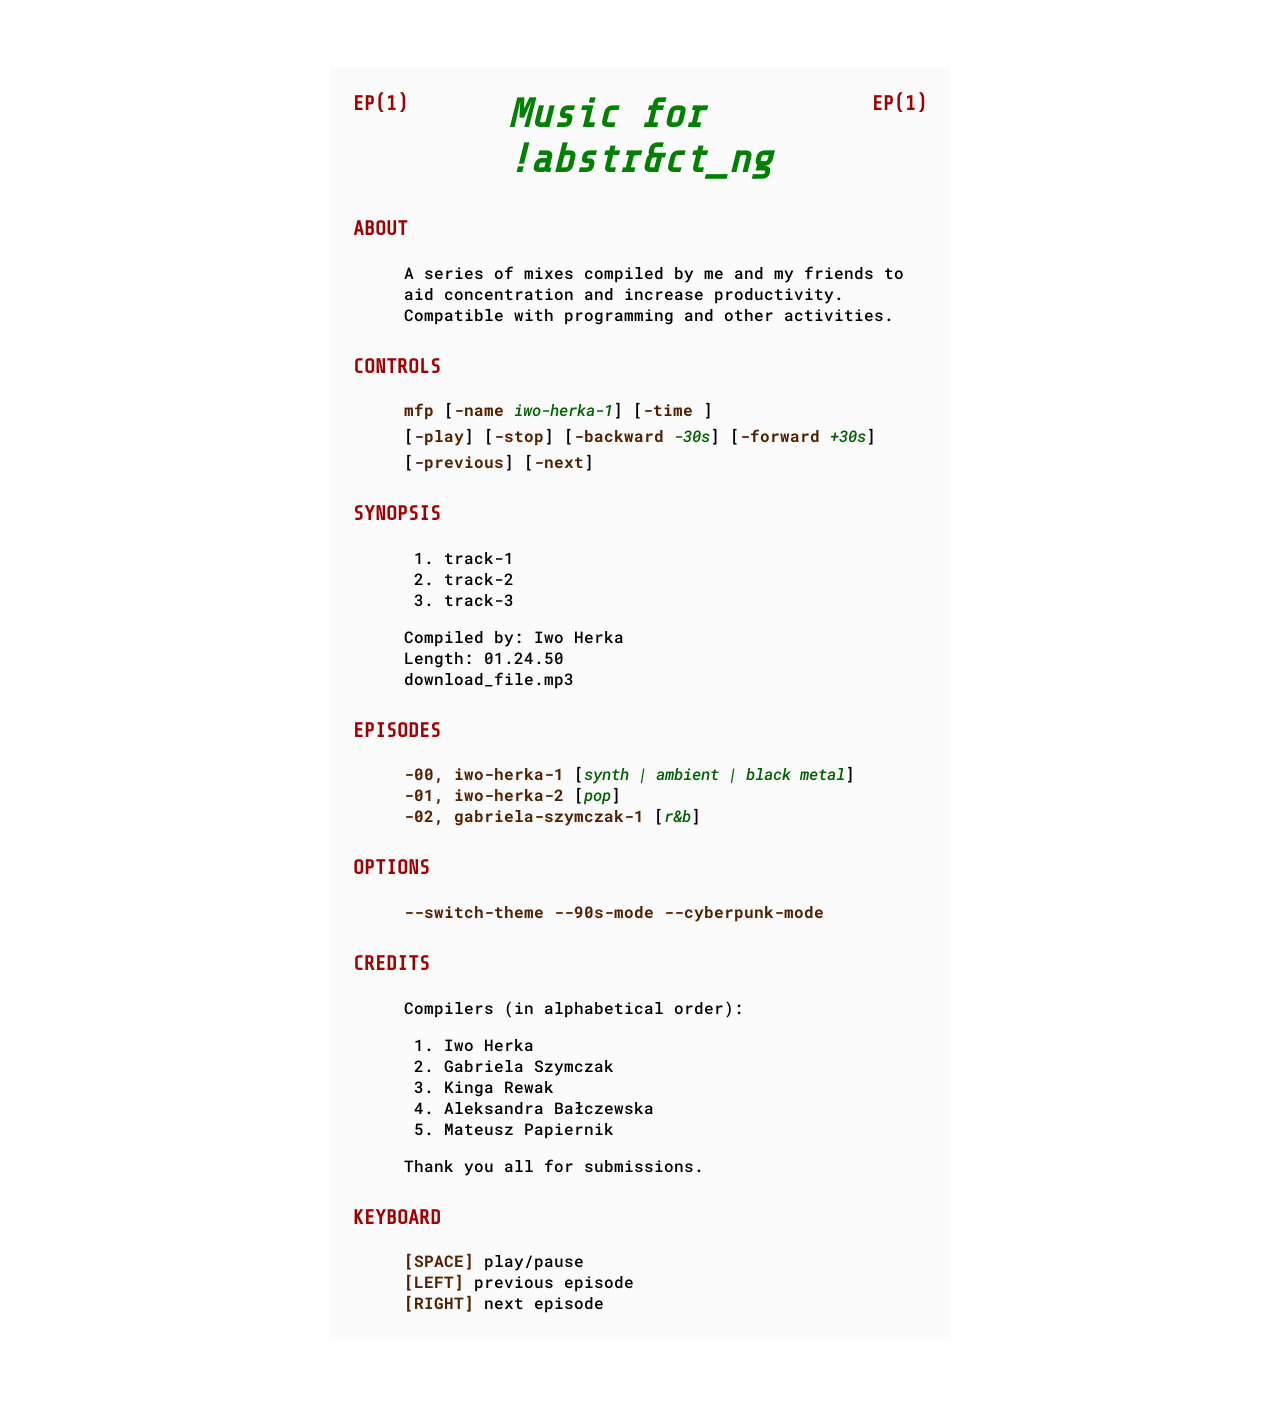
<file: index.html>
<!doctype html>
<html lang="en">
<head>
	<meta charset="utf-8">
	<title>music_for_programming</title>
    <meta name="description" content="[description]">
	<meta name="author" content="Iwo Herka">
	<meta name="viewport" content="width=device-width,initial-scale=1">

    <link href="css/base-style.css" rel="stylesheet"/>
    <link href="css/solarized.css" rel="stylesheet" id="styleLink"/>

    <script type="text/javascript" src="mfp.js"></script>

    <link href="https://fonts.googleapis.com/css?family=Roboto+Mono" rel="stylesheet">
    <link
    href="https://fonts.googleapis.com/css?family=Roboto+Mono|Share+Tech+Mono"
    rel="stylesheet">
<link
href="https://fonts.googleapis.com/css?family=Roboto+Mono|Share+Tech+Mono|VT323"
rel="stylesheet">

</head>
<body>
    <div class="row main">
        <div class="column" style="width: 600px;">
            <h1>
                <span class="headline">
                    <span id="episode_num">EP(1)</span>
                    <span id="page-title">Music for <span id="glitch">programming</span></span>
                    <span id="episode_num">EP(1)</span>
                </span>
            </h1>

            <h2>ABOUT</h2>

            <p>
                A series of mixes compiled by me and my friends to aid
                concentration and increase productivity. Compatible with
                programming and other activities.
            </p>

            <h2>CONTROLS</h2>

            <p class="synopsis">
                <b>mfp</b>
                [<b>-name</b> <i id="title"></i>]
                [<b>-time</b> <i id="time-display"></i>]

				<audio src="" id="audio">
					Your browser does not support the &lt;
                    <span class="fuschia">audio</span>&gt; tag.<br><br>
				</audio>
            </p>

            <p class="synopsis">
                [<a href="#"><b id="play-pause-btn">-play</b></a>]
                [<a href="#"><b id="stop-btn">-stop</b></a>]
                [<a id="rewind-btn" href="#"><b>-backward</b> <i>-30s</i></a>]
                [<a id="forward-btn" href="#"><b>-forward</b> <i>+30s</i></a>]
            </p>

            <p class="synopsis">
                [<a id="previous" href="#"><b>-previous</b></a>]
                [<a id="next" href="#"><b>-next</b></a>]
            </p>

            <h2>SYNOPSIS</h2>

            <ol id="synopsis"></ol>

            <p>
                Compiled by: <span id="compiled-by"></span><br>
                Length: <span id="duration"></span><br>
                <a id="link" href="#">download_file.mp3</a><br>
            </p>

            <h2>EPISODES</h2>

            <ul id="episodes"></ul>

            <h2>OPTIONS</h2>

            <p>
                <a href="#" id="themeLink"><b>--switch-theme</b></a>
                <a href="#" id="90s_mode"><b>--90s-mode</b></a>
                <a href="#" id="cyberpunk_mode"><b>--cyberpunk-mode</b></a>
            </p>

            <h2>CREDITS</h2>

            <p>Compilers (in alphabetical order):</p>

            <ol id="compilers"></ol>

            <p>Thank you all for submissions.</p>

            <h2>KEYBOARD</h2>

            <ul>
                <li><b>[SPACE]</b> play/pause</li>
                <li><b>[LEFT]</b> previous episode</li>
                <li><b>[RIGHT]</b> next episode</li>
            </ul>

        </div>
    </div>
</body>
</html>
</file>
<file: css/base-style.css>
html {
    font-family: "Roboto Mono", monospace, courier;
}

.main {
    margin: 4rem;
    display: flex;
    align-items: center;
    justify-content: center;
    flex-direction: column;
}

.headline {
    display: flex;
    justify-content: space-between;
    font-size: 20px;
}

#page-title {
    font-style: italic;
}

.synopsis {
    margin-top: 5px;
    margin-bottom: 5px;
}

a {
    text-decoration: none;
    color: inherit;
}

h1, h2, h3, h4, h5, h5 {
    font-weight: normal;
    margin-left: 8px;
    margin-right: 8px;
    margin-top: 25px;
}

h2 {
    padding-top: 15px;
    font-size: 100%;
    font-weight: bold;
}

h3 {
    font-size: 100%;
    padding-top: 10px;
    padding-left: 20px;
}

table.sec-table {
    width: 100%;
    border: 1px;
}

table.nav-table {
    width: 100%;
    border-spacing: 0px;
    border-width: 0px;
    border-collapse: collapse;
    border-top: 0px;
    border-bottom: 0px;
    padding-top: 0px;
    padding-bottom: 0px;
}

td.nav-cell {
    padding: 0px;
    border-width: 0px;
}

table.colophon-table {
    width: 100%;
}

td.search-box {
    text-align: right;
}

td.training-cell {
    text-align: right;
    padding: 0px;
    border-width: 0px;
}

td.pub-info {
    text-align: left;
}

td.tlpi-cover {
    text-align: right;
}

p.page-copyright {
    margin-top: 6px;
    margin-bottom: 6px;
}

fieldset.man-search {
    border: 0px;
    margin-top: 0px;
    margin-bottom: 0px;
}

span.headline {
    font-weight: bold;
}

span.footline {
    font-weight: bold;
}

p, ol, ul  {
    margin-left: 4rem;
}

ul {
    list-style-type: none;
    padding: 0px;
}

#a:link    { text-decoration: none; color: blue; }
#a:visited { text-decoration: none; color: blue; }

a:hover   { text-decoration: none; color: red; }
b:hover   { text-decoration: none; color: red; }

a:active  { text-decoration: underline; background-color: #FFD0D0; }

.footer p {
    margin-top: 0.7em;
    margin-bottom: 0.7em;
}
</file>
<file: css/solarized.css>
b { color:#502000; }
i { color:#006000; }

h2 {
    color: #A00000;
}

h3 {
    color:#600000;
}

html {
    font-family: "Roboto Mono", monospace;
    font-weight: 500;
}

h2 {
    padding: 5px;
    width: fit-content;
    color: #A00000;
}

#page-title {
    font-style: italic;
    font-size: 40px;
}

#episode_num {
    color: #A00000;
}

#glitch {
    display: block;
}

h1 {
    padding: 5px;
    margin-top: 10px;
    color: #008000;
}

.column {
    padding: 10px;
    border: white solid;
    background: #fbfbfb;
}

i {
}

h1, h2, h3, h4, h5 {
    font-family: "Share Tech Mono";
}

h2 {
    font-size: 20px !important;
}
</file>
